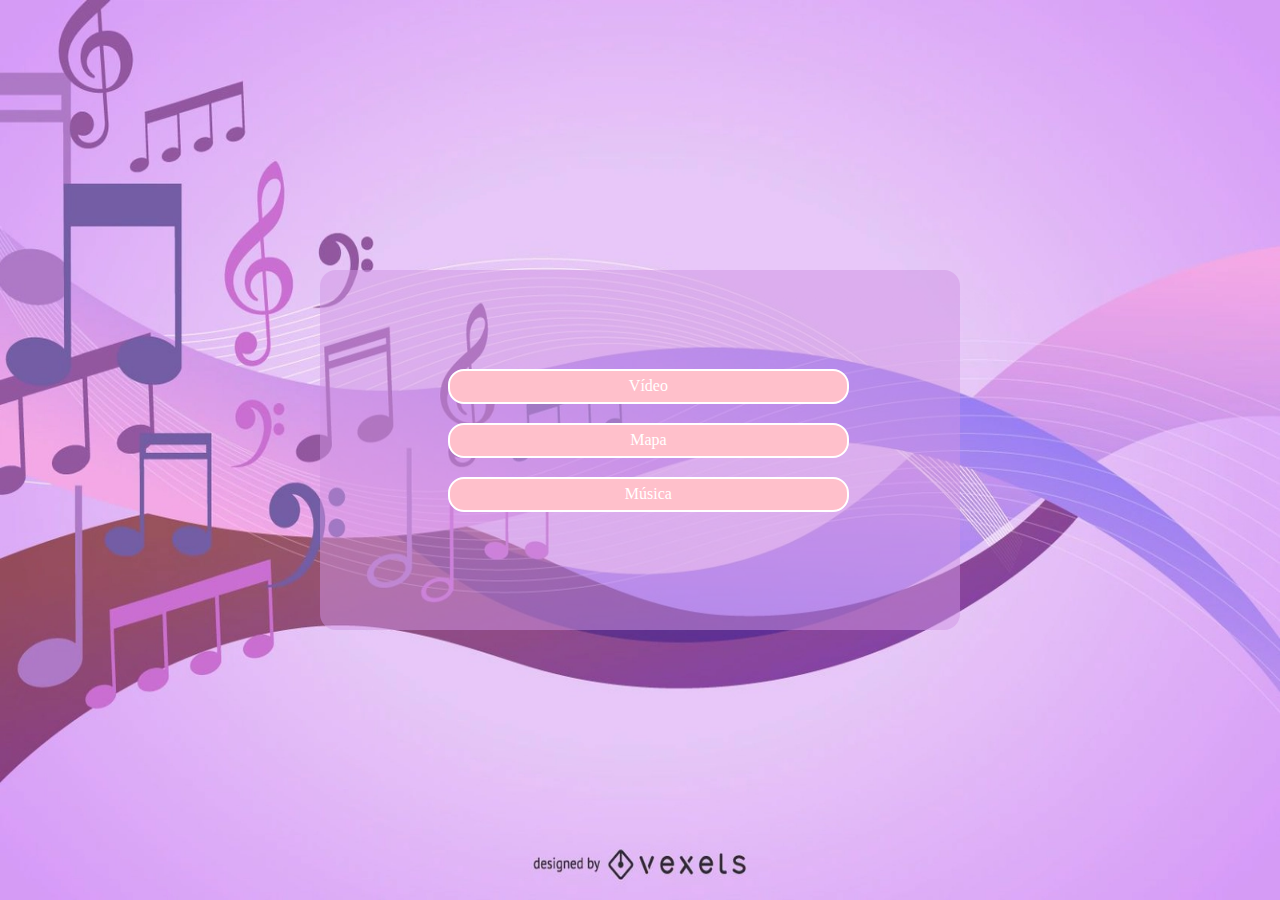
<file: index.html>
<!DOCTYPE html>
<html lang="PT"> 
<head>
	<meta charset="utf-8">
	<meta name="viewport" content="width=device-width, initial-scale=1">
	<title>Aula 17_03</title>
	<meta name="author" content="Carl, Silva">
	<meta name="keywords" content="mapa, vídeo, música">
	<meta name="description" content="Uma página sobre HTML e CSS">
	<link rel="icon" href="img/icone.ico">
	<link rel="stylesheet" type="text/css" href="css/estilo.css"> 
</head>
<body>
	<section class="menu">
		<div>
			<a href="video.html">Vídeo</a>
		</div>
		<div>
			<a href="mapa.html">Mapa</a>
		</div>
		<div>
			<a href="musica.html">Música</a>
		</div>
	</section>
</body>
</html>
</file>
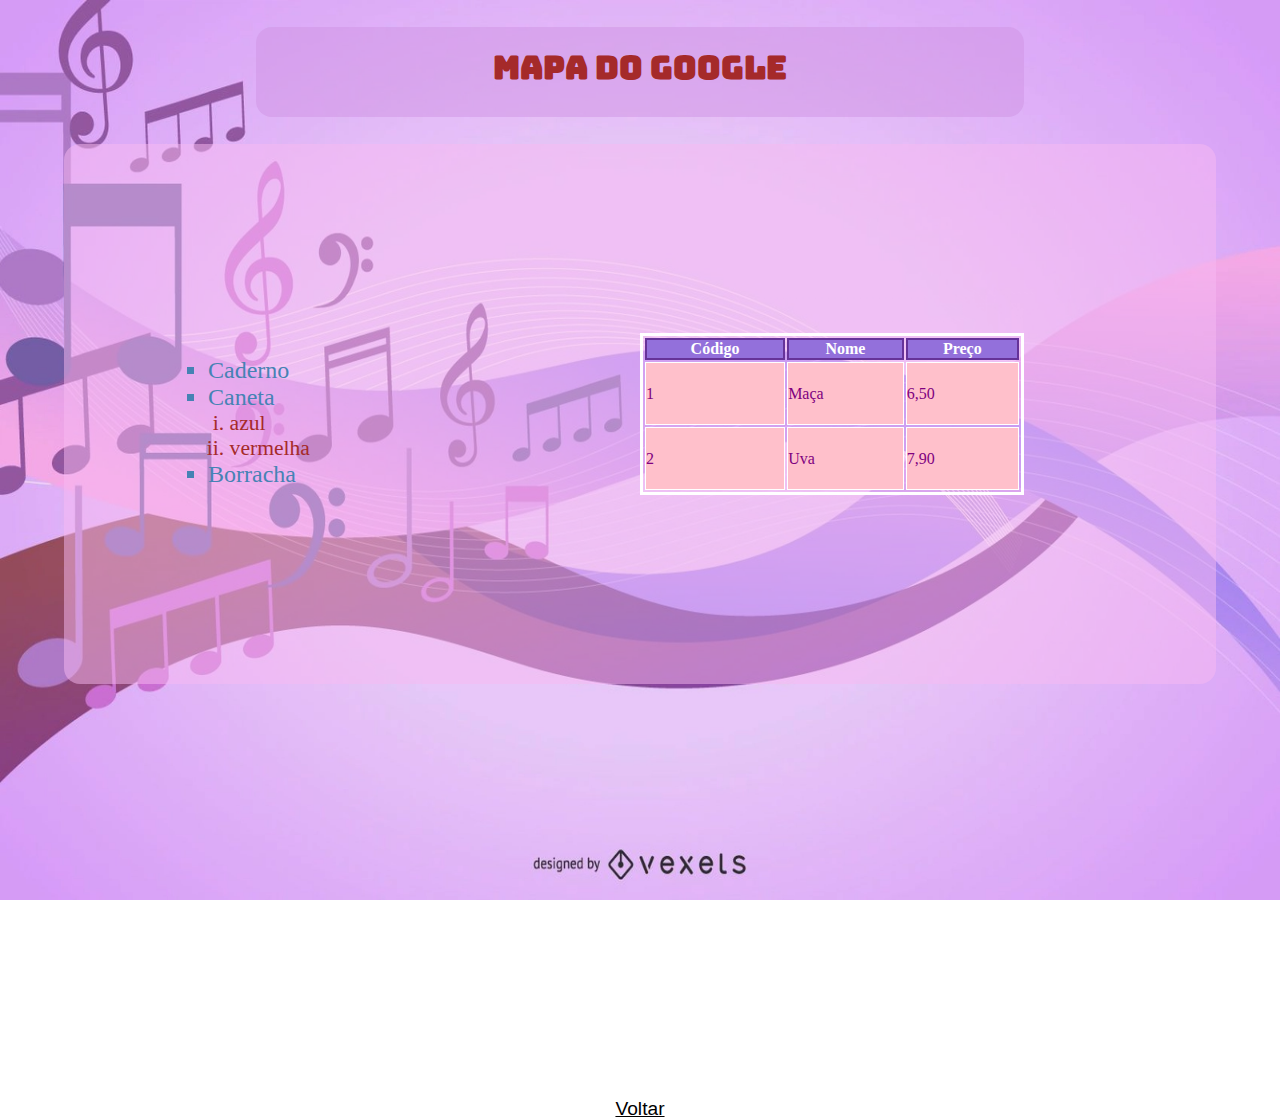
<file: mapa.html>
<!DOCTYPE html>
<html>
<head>
	<meta charset="utf-8">
	<meta name="viewport" content="width=device-width, initial-scale=1">
	<title>Aula 17_03</title>
	<link rel="icon" href="img/icone.ico">
	<link rel="stylesheet" href="css/estilo.css">
</head>
<body>
	<section class="cabecalho">
		<h1>Mapa do Google</h1>
	</section>
	<section class="conteudo">
		<div>
			<ul>
				<li>Caderno</li>
				<li>Caneta
					<ol>
						<li>azul</li>
						<li>vermelha</li>
					</ol>
				</li>	
				<li>Borracha</li>	
			</ul>
		</div>
		<div>
			<table>
				<thead>
					<tr>
						<th>Código</th>
						<th>Nome</th>
						<th>Preço</th>				
					</tr>
				</thead>
				<tbody>
					<tr>
						<td>1</td>
						<td>Maça</td>
						<td>6,50</td>
					</tr>
					<tr>
						<td>2</td>
						<td>Uva</td>
						<td>7,90</td>	
					</tr>
				</tbody>
			</table>
		</div>
	</section>
	<section class="mapa">
			<iframe src="https://www.google.com/maps/embed?pb=!1m18!1m12!1m3!1d3613.242995048124!2d-50.172395723217086!3d-25.093634494920757!2m3!1f0!2f0!3f0!3m2!1i1024!2i768!4f13.1!3m3!1m2!1s0x94e81a1338c2ca9d%3A0x4dd4827f11995364!2sFaculdade%20Senac%20Ponta%20Grossa!5e0!3m2!1spt-BR!2sbr!4v1742411441969!5m2!1spt-BR!2sbr"
			style="border:0;" allowfullscreen="" loading="lazy" referrerpolicy="no-referrer-when-downgrade"></iframe>
	</section>
	<section class="link">
		<div>
			<a href="index.html">Voltar</a>
		</div>
</body>
</html>
</file>
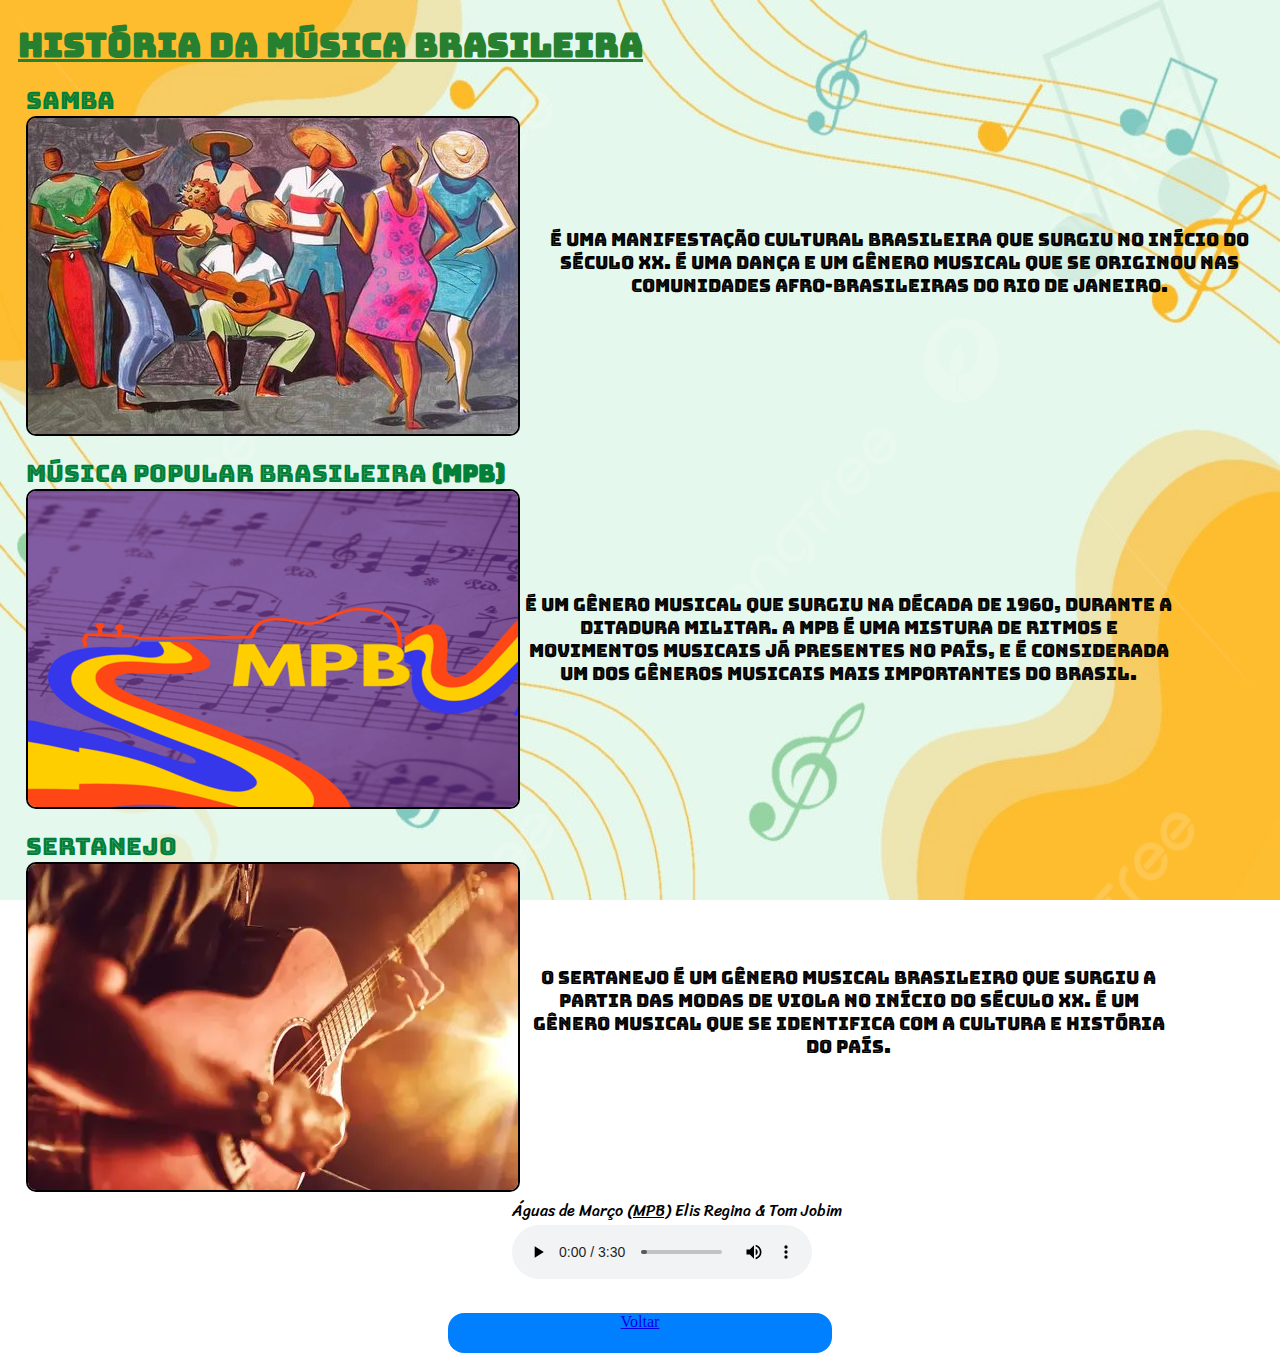
<file: musica.html>
<!DOCTYPE html>
<html>
<head>
	<meta charset="utf-8">
	<meta name="viewport" content="width=device-width, initial-scale=1">
	<title>Aula 17_03</title>
	<link rel="icon"  href="img/song.png">
	<link rel="stylesheet"  href="css/estilo2.css">
</head>
<body>
	<h1><u>História da Música Brasileira</u></h1>
	<section class="primeiro">
		<div>
			<big>Samba</big>
			<img src="img/samba.jpg">
		</div>
		<div id="texto1">
			<p>
				É uma manifestação cultural brasileira que surgiu no início do século XX. É uma dança e um gênero musical que se originou nas comunidades afro-brasileiras do Rio de Janeiro. 
			</p>
		</div>
	</section>
	<section class="segundo">
		<div>
			<big>Música Popular Brasileira <b>(MPB)</b> </big>
			<img src="img/mpb.png">
		</div>
		<div id="texto2">
			<p>
				É um gênero musical que surgiu na década de 1960, durante a Ditadura Militar. A MPB é uma mistura de ritmos e movimentos musicais já presentes no país, e é considerada um dos gêneros musicais mais importantes do Brasil. 
			</p>
		</div>
	</section>
	<section class="terceira">
		<div>
			<big>Sertanejo</big>
			<img src="img/sertanejo.webp">
			</div>
			<div id="texto3">
				<p>
					O sertanejo é um gênero musical brasileiro que surgiu a partir das modas de viola no início do século XX. É um gênero musical que se identifica com a cultura e história do país. 
				</p>
			</div>
		</section>
		<section 	class="conteudo">
			<p>Águas de Março <u>(MPB)</u> Elis Regina & Tom Jobim</p>
			<audio controls>
				<source src="musica/elisregina.mp3">
			</audio>
		</section>
		<section class="link">
			<div>
			<a href="index.html">Voltar</a>
			</div>
	</body>
	</html>
</file>
<file: css/estilo.css>
@import url('https://fonts.googleapis.com/css2?family=Bungee+Inline&family=Sriracha&display=swap');
*{
	margin: 0px;
	padding: 0px;
}
body{
	background-image:url(../img/fundo.webp);
	background-repeat: no-repeat;
	background-size: 100vw 100vh;
	background-attachment: fixed;
}
section{
	display: flex;
	justify-content: center;
}
section.menu{
	width: 50vw;
	height: 40vh;
	margin-left: 25vw;
	background-color:rgb(208,148,227,0.5);
	margin-top:30vh;
	border-radius:16px;
	flex-direction:column;
	text-align: center;
}
section.menu div{
	width: 60%;
	background-color: pink;
	border:2px solid white;
	margin-left: 20%;
	margin-bottom: 3%;
	border-radius: 16px;
	padding: 1%;
}
section.menu div a{
	text-decoration: none;
	color: white;
	display: block;
}
section.menu div:hover{  /* também podendo mudar o <a */  
	background-color: #A87DEC;
}
section.menu div:hover a{
	color: #95437A;
}
section.cabecalho{
	width: 60vw;
	height: 10vh;
	margin-left: 20vw;
	background-color: rgb(208,148,227,0.5);
	border-radius: 16px;
	margin-top: 3vh;
/*flex-direction: column;
  text-align: center;  OU abaixo   */
}
section.cabecalho h1{
	margin-top:2.5%;
	font-family: "Bungee Inline", sans-serif;
	font-size: 2em;
	color:brown;
}
section.conteudo{
	width: 90vw;
	height: 60vh;
	margin-left: 5vw;
	background-color: rgb(247, 186, 242, 0.5);
	border-radius: 16px; 
	margin-top:3vh;
}
#texto{
	width:50%;
	height:100%;
	text-align: center;
	display:flex;
	justify-content: center;
	flex-direction: column;
}
#texto p{
	font-size:1rem;
	font-family: "Sriracha", cursive;
	color: darkred;	
}
#video{
	width: 50%;
	height: 100%;
}
#video video{
/*se embutido embed ou iframe*/	
		width: 90%;
		height: 90%;
		margin: 5%;
}
@media (min-width:800px){
section.link{
	width: 60vw;
	height:10 vh;
	background-color: rgb(255, 255, 255, 0.5);
	margin-left: 20vw;
	flex-direction: column;
	border-radius: 16px;
	margin-top: 3vh;
	text-align: center;
}
section.link div a{
	font-family: sans-serif;
	font-size: 1.2rem;
	color: black;
} 
}

@media (max-width:700px){
	section.link{
	width: 70vw;
	height: 10vh;
	background-color: rgb(255, 255, 255, 0.5);
	margin-left: 15vw;
	flex-direction: column;
	border-radius: 16px;
	margin-top: 3vh;
	text-align: center;
}
section.link div a{
	font-family: sans-serif;
	font-size: 2rem;
	color: black;
}
}
section.conteudo ul{
	color: steelblue;
	font-size: 1.5em;
	margin-top: 3%;
	list-style-type:square;
	margin-left: 25%;
	/* square -quadrado circle -circulo disc-bolinha numeric-numeros
	lower-alpha-letras minúsculas 
	upper-alpha - letras maiúsculas
	lower-roman - romanos minúsculos
	upper-roman - romanos maiúsculos
	none - nenhum*/
	/* list-style-image:url(endereço/imagem.extensão)*/
}
section.conteudo ul li ol{
	list-style-type: lower-roman;
	margin-left: 5%;
	font-size: 0.9em;
	color: brown;	
}
section.conteudo div{
	width: 50%;
	height: 100%;
	display: flex;
	justify-content: center;
	flex-direction: column;
}
section.conteudo div table{
	width: 30vw;
	border:3px solid white;
	height: 30%;
}
section.conteudo div table th{
	background-color: mediumpurple;
	color: white;
	border: 2px solid rebeccapurple ;
}
section.conteudo div table td{
	background-color: pink;
	color: purple;
	border:1px solid white;
}
section.mapa{
	width: 60vw;
	height: 40vh;
	margin-top: 3vh;
	margin-left: 20vw;
}
section.mapa iframe{
	width:100%;
	height: 100%;
}
</file>
<file: css/estilo2.css>
@import url('https://fonts.googleapis.com/css2?family=Bungee+Inline&family=Sriracha&display=swap');
*{
	margin: 0px;
	padding:0px;
}
body{
	background-image: url(../img/fundo3.jpg);
	background-attachment: fixed;
	background-size: 100vw 100vh;
}
section.conteudo{
	justify-content: center;
	margin-left: 40vw;
	font-family: ;
}
body h1{
	font-size: 25pt;
	font-family: "Bungee Inline", sans-serif;	
	color: #26802F;
	margin-top: 2.5vh;
	margin-left: 2vh;
}
section.primeiro{
	margin-left: 2vw;
	margin-top: 2vh;
	display: flex;
	justify-content: center;
}
section.segundo{
	margin-left: 2vw;
	margin-top: 2vh;	
	display: flex;
	justify-content: center;
}
section.terceira{
	margin-left: 2vw;
	margin-top: 2vh;
	display: flex;
	justify-content: center;
	margin-right: 8vw;

}
section.conteudo{
	height: 5vh;
	font-family: "Sriracha", cursive;
	justify-content: center;
	margin-right: ;
}
section.primeiro p{
	font-family: "Bungee Inline", sans-serif;	
}
#texto1 {
	font-family: "Sriracha", cursive;
	display: flex;
	justify-content: center;
	flex-direction: column;
	text-align: center;
	font-size: 18px;
}
#texto2{
	font-family: "Sriracha", cursive;
	margin-top: 15vh;
	font-size: 18px;
	text-align: center;
	margin-right:8vw;

}
#texto3{
	font-family: "Sriracha", cursive;
	margin-top: 15vh;
	font-size: 18px;
	text-align: center;
}
section.segundo div p{
	font-family: "Bungee Inline", sans-serif;	
}
section.terceira div p{
	font-family: "Bungee Inline", sans-serif;	
}
section.primeiro img{
	border:2px solid;
	border-radius: 10px;
}
section.segundo img{
	border:2px solid;
	border-radius: 10px;
}
section.terceira img{
	border:2px solid;
	border-radius: 10px;
}
section.link{
	width: 30vw;
	height:4.5vh;
	background-color: #007FFF;
	margin-left: 35vw;
	flex-direction: column;
	border-radius: 16px;
	margin-top: 8vh;
	text-align: center;
}
section.primeiro div big{
	font-family: "Bungee Inline", sans-serif;
	color: #008038;
	font-size: 18pt;
}
section.segundo div big{
	font-family: "Bungee Inline", sans-serif;
	color: #008038;
	font-size: 18pt;
}
section.terceira div big{
	font-family: "Bungee Inline", sans-serif;	
	color: #008038;
	font-size: 18pt;
}
</file>
